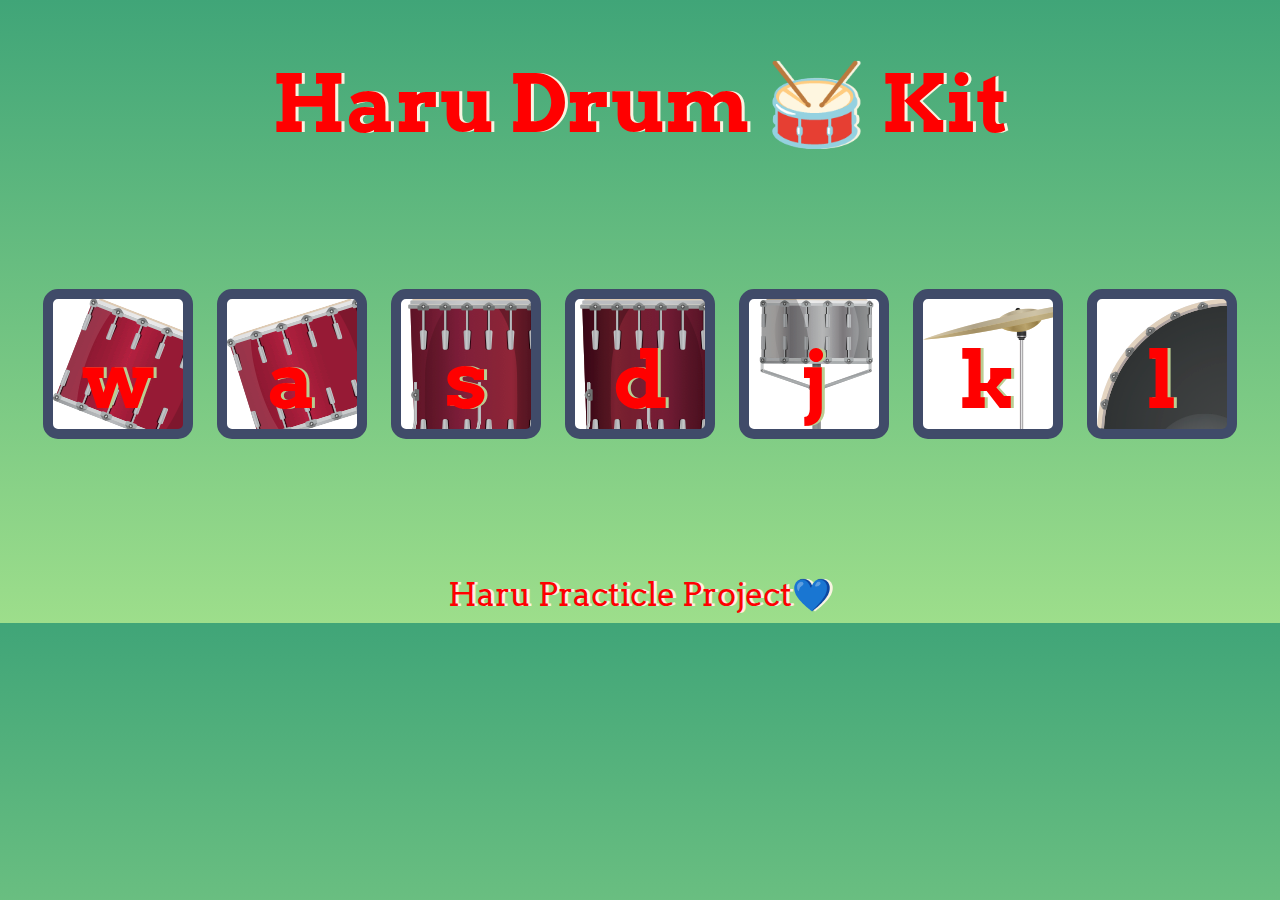
<file: index.html>
<!DOCTYPE html>
<html lang="en" dir="ltr">

<head>
  <meta charset="utf-8">
  <title>Drum Kit</title>
  <link rel="stylesheet" href="styles.css">
  <link href="https://fonts.googleapis.com/css?family=Arvo" rel="stylesheet">
</head>

<body>

  <h1 id="title">Haru Drum 🥁 Kit</h1>
  <div class="set">
    <button class="w drum">w</button>
    <button class="a drum">a</button>
    <button class="s drum">s</button>
    <button class="d drum">d</button>
    <button class="j drum">j</button>
    <button class="k drum">k</button>
    <button class="l drum">l</button>
  </div>


  <footer>
     Haru Practicle Project💙
  </footer>

  <script src="index.js"></script>
</body>


</html>
</file>
<file: styles.css>
body {
  text-align: center;
  background: linear-gradient(#40A578, #9DDE8B);
}

h1 {
  font-size: 5rem;
  color: #FF0000;
  font-family: "Arvo", cursive;
  text-shadow: 3px 0 #F8F4E1;

}

footer {
  font-size: 2rem;
  color: #FF0000;
  font-family: "Arvo", cursive;
  text-shadow: 3px 0 #F8F4E1;
}

.w {
  background-image: url("images/tom1.png")
}

.a {
  background-image: url("images/tom2.png")
}

.s {
  background-image: url("images/tom3.png")
}

.d {
  background-image: url("images/tom4.png")
}

.j {
  background-image: url("images/snare.png")
}

.k {
  background-image: url("images/crash.png")
}

.l {

  background-image: url("images/kick.png")

}

.set {
  margin: 10% auto;
}

.game-over {
  background-color: red;
  opacity: 0.8;
}

.pressed {
  box-shadow: 0 3px 4px 0 #DBEDF3;
  opacity: 0.5;
}

.red {
  color: red;
}

.drum {
  outline: none;
  border: 10px solid #404B69;
  font-size: 5rem;
  font-family: 'Arvo', cursive;
  line-height: 2;
  font-weight: 900;
  color: #FF0000;
  text-shadow: 3px 0 #BACD92;
  border-radius: 15px;
  display: inline-block;
  width: 150px;
  height: 150px;
  text-align: center;
  margin: 10px;
  background-color: white;
  
}
</file>
